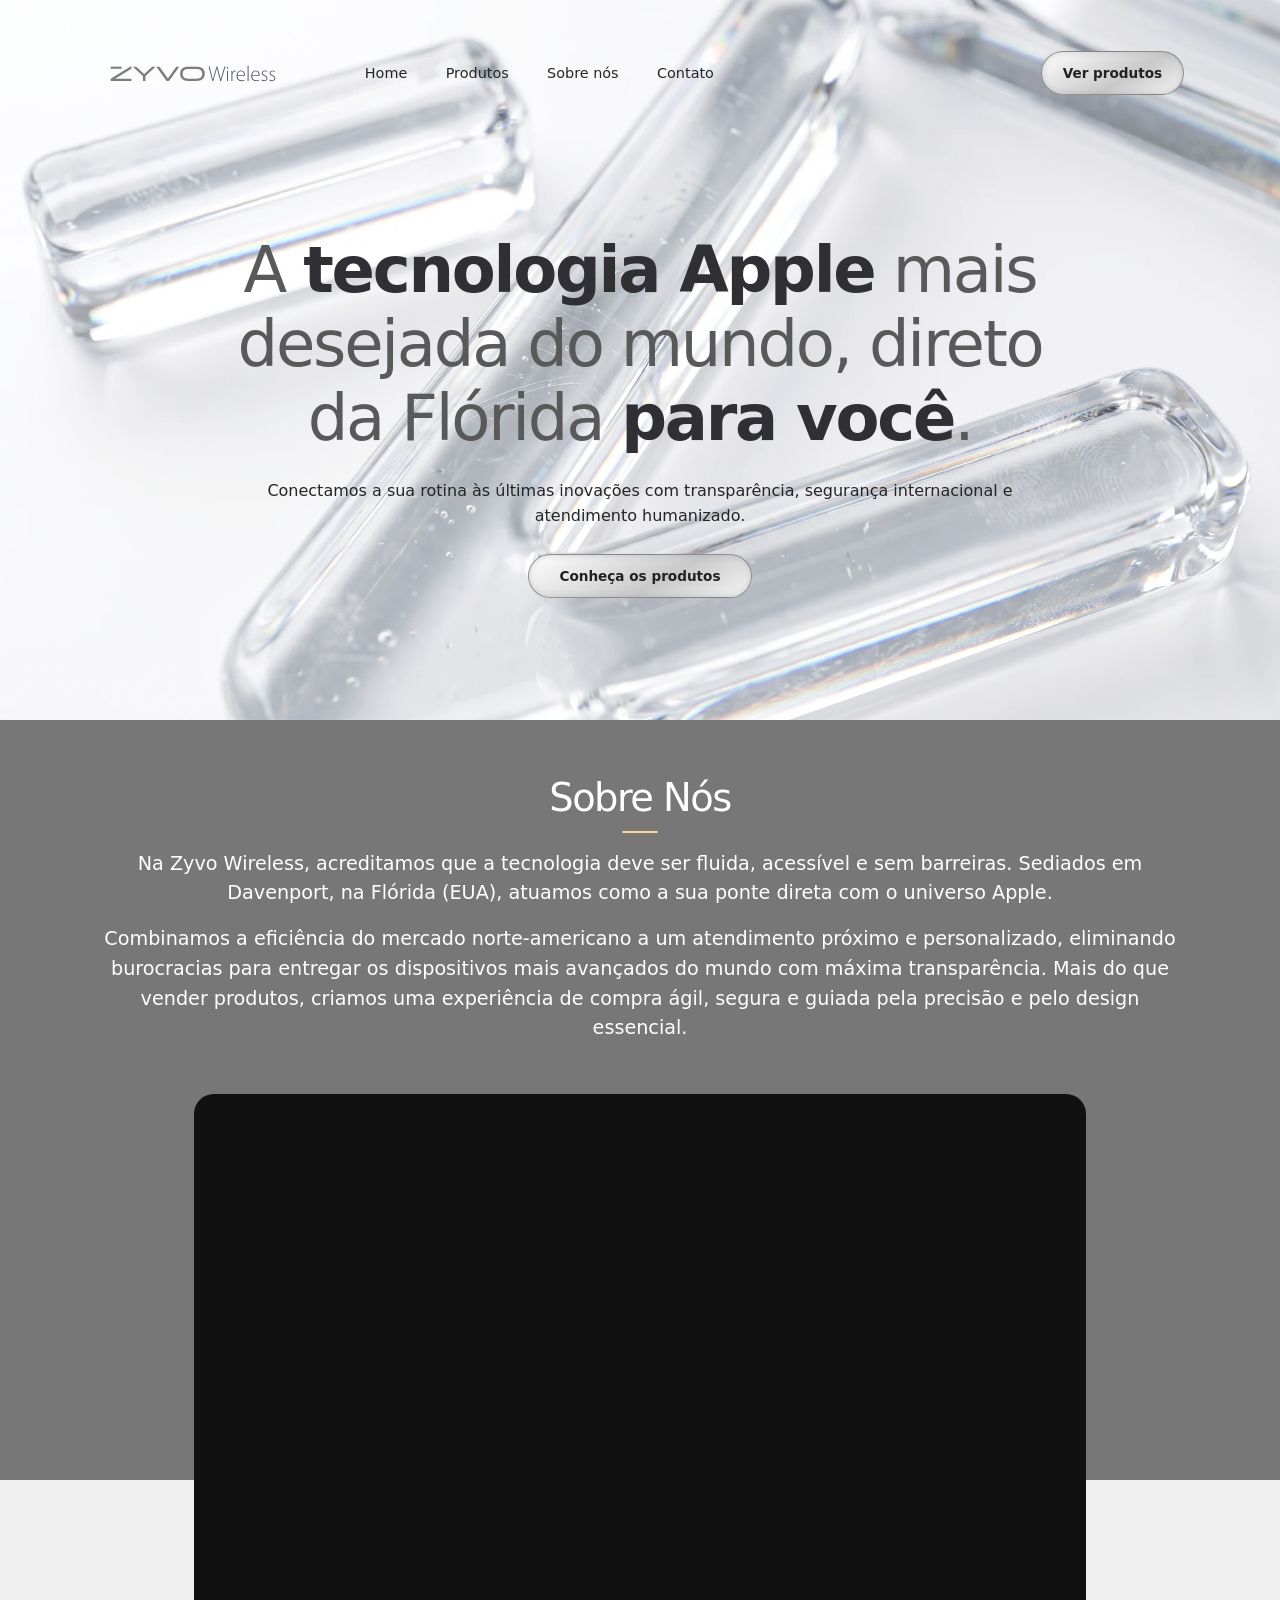
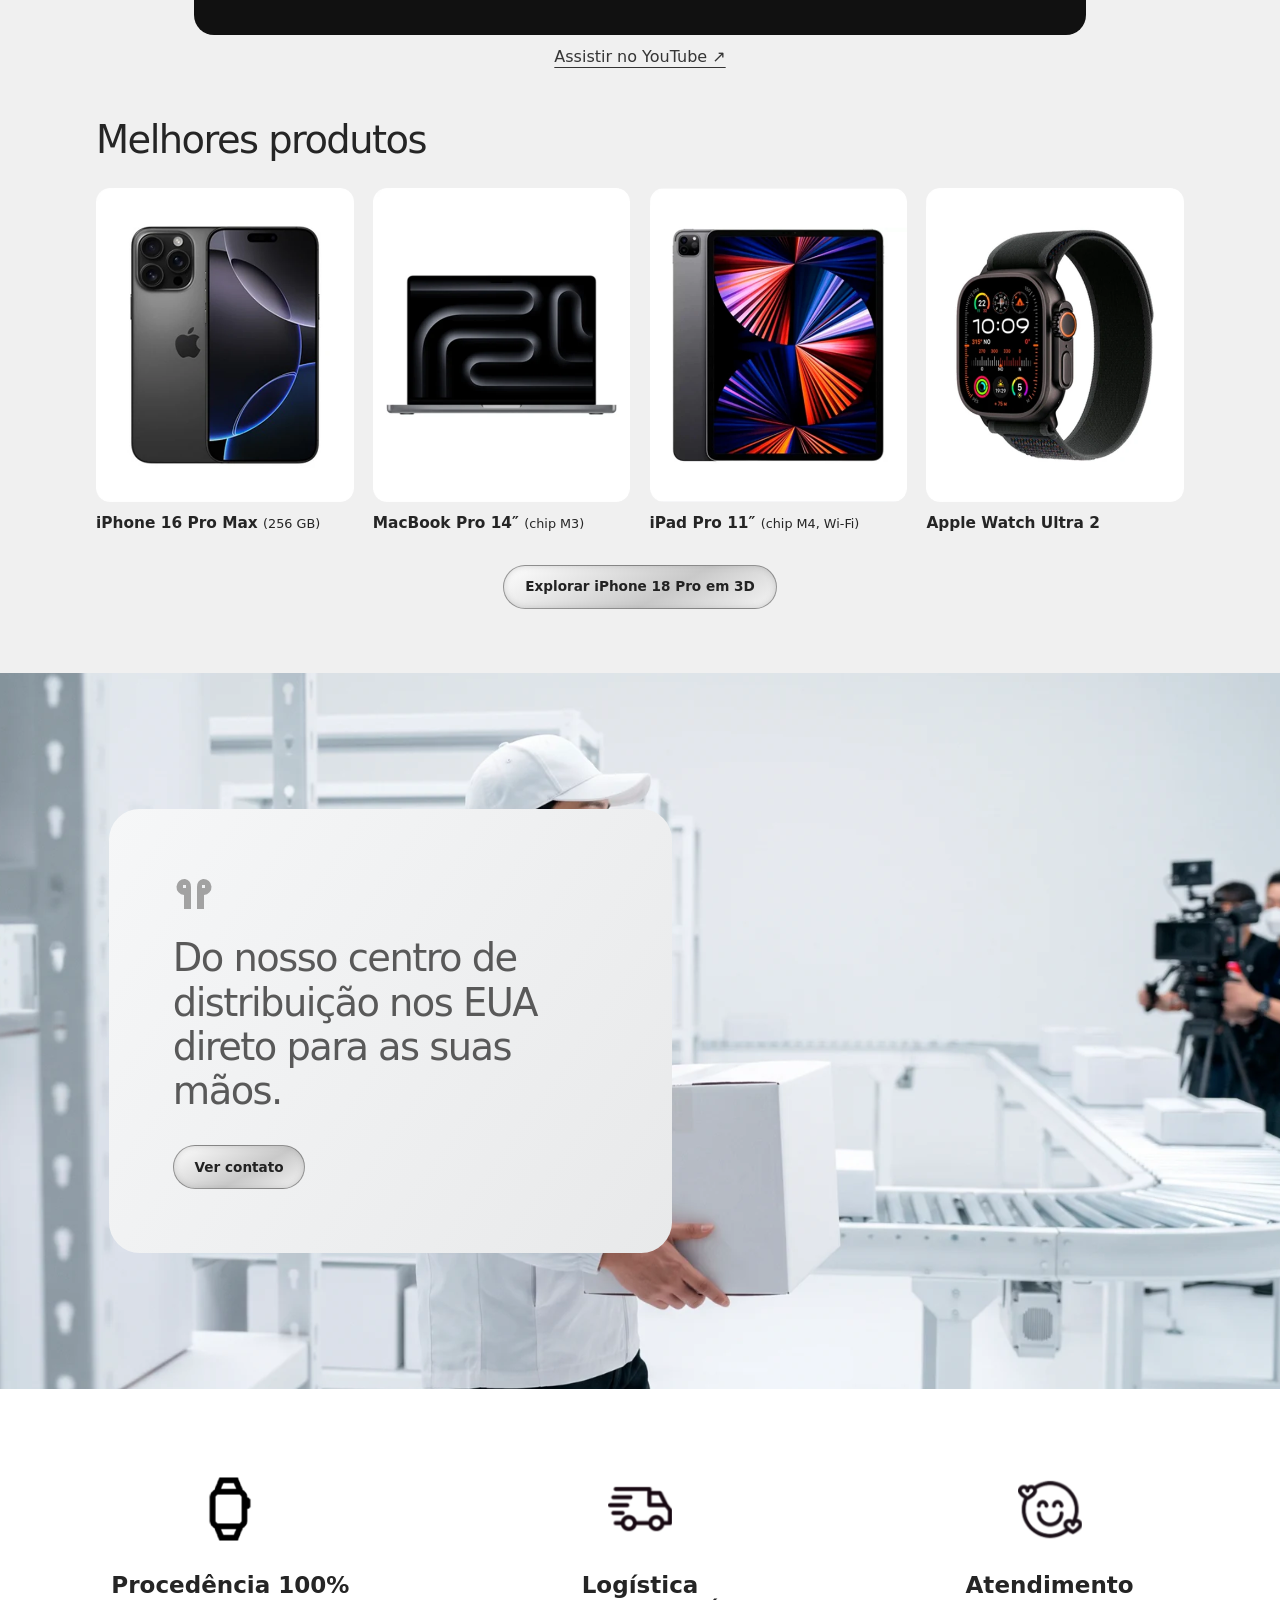
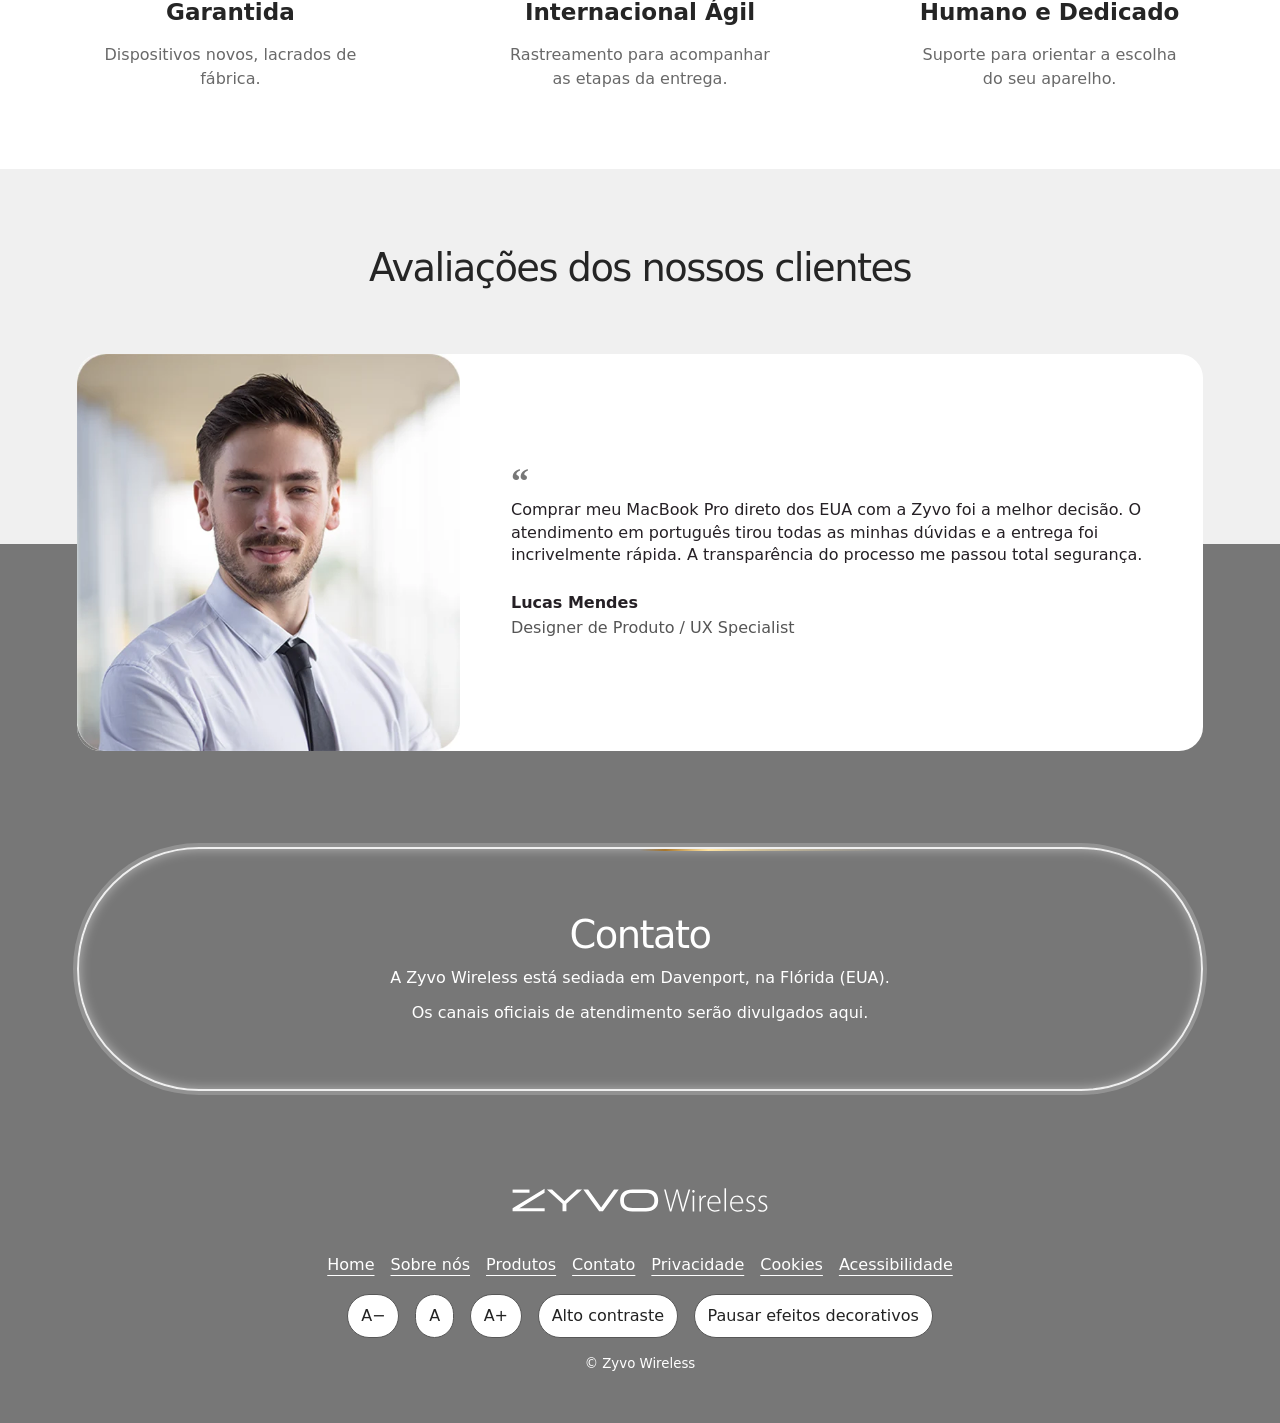
<file: index.html>
<!doctype html>
<html lang="pt-BR">
<head>
<meta charset="utf-8">
<meta name="viewport" content="width=device-width, initial-scale=1">
<meta name="description" content="Conheça a Zyvo Wireless, sua ponte para a tecnologia Apple, direto da Flórida.">
<title>Zyvo Wireless | Tecnologia direto da Flórida</title>
<meta property="og:type" content="website">
<meta property="og:title" content="Zyvo Wireless | Tecnologia direto da Flórida">
<meta property="og:description" content="Conheça a Zyvo Wireless e explore o catálogo de produtos Apple.">
<meta name="twitter:card" content="summary">
<link rel="icon" href="assets/favicon.svg" type="image/svg+xml">
<link rel="stylesheet" href="styles.css">
<script src="site.js" defer></script>
<script src="motion.js" defer></script>
<script src="context-menu.js" defer></script>
</head>
<body>
<a class="skip" href="#conteudo">Pular para o conteúdo</a>
<header class="hero" id="inicio">
<div class="hero-bubbles" aria-hidden="true">
  <span style="--x:8%;--size:32px;--start:0%;--drift:-18px;--delay:0ms"></span>
  <span style="--x:15%;--size:13px;--start:7%;--drift:14px;--delay:53ms"></span>
  <span style="--x:24%;--size:24px;--start:29%;--drift:-18px;--delay:106ms"></span>
  <span style="--x:34%;--size:11px;--start:13%;--drift:14px;--delay:159ms"></span>
  <span style="--x:47%;--size:18px;--start:5%;--drift:-18px;--delay:212ms"></span>
  <span style="--x:59%;--size:14px;--start:32%;--drift:14px;--delay:265ms"></span>
  <span style="--x:69%;--size:22px;--start:15%;--drift:-18px;--delay:318ms"></span>
  <span style="--x:78%;--size:15px;--start:33%;--drift:14px;--delay:371ms"></span>
  <span style="--x:87%;--size:36px;--start:11%;--drift:-18px;--delay:424ms"></span>
  <span style="--x:94%;--size:19px;--start:25%;--drift:14px;--delay:477ms"></span>
</div>
<nav class="wrap" aria-label="Navegação principal">
<a class="brand-glint" href="#inicio"><img src="assets/logo.svg" alt="Zyvo Wireless" width="168"></a>
<button class="menu-toggle" type="button" aria-expanded="false" aria-controls="menu" aria-label="Menu de navegação" hidden><svg width="24" height="24" viewBox="0 0 24 24" fill="none" stroke="currentColor" stroke-width="2" stroke-linecap="round" aria-hidden="true"><path d="M4 6h16M4 12h16M4 18h16"/></svg></button>
<div class="links" id="menu"><a href="#inicio">Home</a><a href="#produtos">Produtos</a><a href="#sobre">Sobre nós</a><a href="#contato">Contato</a></div>
<a class="pill primary" href="#produtos">Ver produtos</a>
</nav>
<div class="hero-copy" id="conteudo">
<h1><span class="title-line"><span>A <strong class="hero-emphasis">tecnologia Apple</strong> mais</span></span> <span class="title-line"><span>desejada do mundo, direto</span></span> <span class="title-line"><span>da Flórida <strong class="hero-emphasis">para você</strong>.</span></span></h1>
<p>Conectamos a sua rotina às últimas inovações com transparência, segurança internacional e atendimento humanizado.</p>
<a class="pill" href="#produtos">Conheça os produtos</a>
</div>
</header>
<main>
<section class="about" id="sobre">
<div class="wrap" data-reveal>
<h2>Sobre Nós</h2>
<p>Na Zyvo Wireless, acreditamos que a tecnologia deve ser fluida, acessível e sem barreiras. Sediados em Davenport, na Flórida (EUA), atuamos como a sua ponte direta com o universo Apple.</p>
<p>Combinamos a eficiência do mercado norte-americano a um atendimento próximo e personalizado, eliminando burocracias para entregar os dispositivos mais avançados do mundo com máxima transparência. Mais do que vender produtos, criamos uma experiência de compra ágil, segura e guiada pela precisão e pelo design essencial.</p>
<div class="about-photo about-reference about-video">
  <div class="video-screen">
    <img src="assets/sobre.webp" alt="" loading="lazy">
    <a class="video-play" href="https://www.youtube.com/watch?v=5yD7pcI6HmI" aria-label="Reproduzir apresentação do iPhone 18 Pro" target="_blank" rel="noopener">▶</a>
  </div>
  <a href="https://www.youtube.com/watch?v=5yD7pcI6HmI" target="_blank" rel="noopener">Assistir no YouTube ↗</a>
</div>
</div>
</section>
<section class="products wrap" id="produtos">
<h2 data-reveal>Melhores produtos</h2><div class="product-grid">
<article data-reveal><div class="product-image"><img src="assets/produto-1.webp" alt="" loading="lazy"></div><h3>iPhone 16 Pro Max <small>(256 GB)</small></h3></article>
<article data-reveal><div class="product-image"><img src="assets/produto-2.webp" alt="" loading="lazy"></div><h3>MacBook Pro 14″ <small>(chip M3)</small></h3></article>
<article data-reveal><div class="product-image"><img src="assets/produto-3.webp" alt="" loading="lazy"></div><h3>iPad Pro 11″ <small>(chip M4, Wi-Fi)</small></h3></article>
<article data-reveal><div class="product-image"><img src="assets/produto-4.webp" alt="" loading="lazy"></div><h3>Apple Watch Ultra 2</h3></article>
</div>

<details class="phone-detail">
<summary class="pill">Explorar iPhone 18 Pro em 3D</summary>
<div class="about-photo product-feature">
  <div>
    <h3>iPhone 18 Pro e Pro Max</h3>
    <a class="pill" href="#produtos">Ver catálogo</a>
  </div>
  <div class="phone-viewer">
    <div class="phone-stage" id="phone-stage">
      <div class="phone-turn">
        <img class="phone-face" src="assets/iphone-18-pro-lineup.jpg" alt="Frente do iPhone 18 Pro ao lado do iPhone 18 Pro Max" width="653" height="915" loading="lazy">
        <img class="phone-face phone-back" src="assets/iphone-18-pro-burgundy.jpg" alt="Traseira do iPhone 18 Pro bordô" width="2138" height="1440" loading="lazy" aria-hidden="true">
      </div>
    </div>
    <button class="pill phone-toggle" type="button" aria-controls="phone-stage" aria-pressed="false" hidden>Ver traseira</button>
  </div>
</div>
</details>
</section>
<section class="shipping" aria-labelledby="entrega">
<div class="wrap"><div class="glass" data-reveal><svg class="delivery-icon" aria-hidden="true" width="42" height="42" viewBox="0 0 42 42" fill="currentColor"><path d="M12 6a8 8 0 0 0-1 16v14h7V14a8 8 0 0 0-6-8Zm18 0a8 8 0 0 1 1 16v14h-7V14a8 8 0 0 1 6-8Z"/><path d="M10 12h3v3h-3zm19 0h3v3h-3z" fill="#f0f1f3"/></svg><h2 id="entrega">Do nosso centro de distribuição nos EUA direto para as suas mãos.</h2><a class="pill" href="#contato">Ver contato</a></div></div>
</section>
<section class="benefits wrap" aria-label="Diferenciais">
<article data-reveal><span class="benefit-glint"><img class="benefit-icon" src="assets/diferencial-1.webp" alt="" width="64" height="64" loading="lazy"></span><h3>Procedência 100%<br>Garantida</h3><p>Dispositivos novos, lacrados de fábrica.</p></article>
<article data-reveal><span class="benefit-glint"><img class="benefit-icon" src="assets/diferencial-2.webp" alt="" width="64" height="64" loading="lazy"></span><h3>Logística<br>Internacional Ágil</h3><p>Rastreamento para acompanhar as etapas da entrega.</p></article>
<article data-reveal><span class="benefit-glint"><img class="benefit-icon" src="assets/diferencial-3.webp" alt="" width="64" height="64" loading="lazy"></span><h3>Atendimento<br>Humano e Dedicado</h3><p>Suporte para orientar a escolha do seu aparelho.</p></article>
</section>
<section class="reviews" aria-labelledby="avaliacoes">
  <h2 id="avaliacoes" data-reveal>Avaliações dos nossos clientes</h2>
  <figure class="review-card" data-reveal>
    <img src="assets/avaliacao-lucas.webp" alt="" width="560" height="580" loading="lazy">
    <div class="review-copy">
      <blockquote>Comprar meu MacBook Pro direto dos EUA com a Zyvo foi a melhor decisão. O atendimento em português tirou todas as minhas dúvidas e a entrega foi incrivelmente rápida. A transparência do processo me passou total segurança.</blockquote>
      <figcaption><strong>Lucas Mendes</strong><span>Designer de Produto / UX Specialist</span></figcaption>
    </div>
  </figure>
</section>
<section class="contact" id="contato"><div class="capsule" data-reveal><h2>Contato</h2><p>A Zyvo Wireless está sediada em Davenport, na Flórida (EUA).</p><p>Os canais oficiais de atendimento serão divulgados aqui.</p></div></section>
</main>
<footer class="site-footer">
  <a class="footer-brand" href="#inicio"><img src="assets/logo.svg" alt="Zyvo Wireless" width="260"></a>
  <div class="footer-links">
    <a href="#inicio">Home</a>
    <a href="#sobre">Sobre nós</a>
    <a href="#produtos">Produtos</a>
    <a href="#contato">Contato</a>
    <a href="privacidade.html">Privacidade</a>
    <a href="cookies.html">Cookies</a>
    <a href="acessibilidade.html">Acessibilidade</a>
  </div>
  <div class="access-tools" role="group" aria-label="Preferências de acessibilidade" hidden>
    <button type="button" data-size="-1" aria-label="Diminuir texto">A−</button>
    <button type="button" data-size="0" aria-label="Restaurar tamanho do texto">A</button>
    <button type="button" data-size="1" aria-label="Aumentar texto">A+</button>
    <button type="button" id="contrast" aria-pressed="false">Alto contraste</button>
    <button type="button" id="pause-bubbles" aria-pressed="false">Pausar efeitos decorativos</button>
  </div>
  <small>© Zyvo Wireless</small>
</footer>
<a class="top-link pill" href="#inicio" aria-label="Voltar ao início" hidden>↑</a>
</body>
</html>
</file>
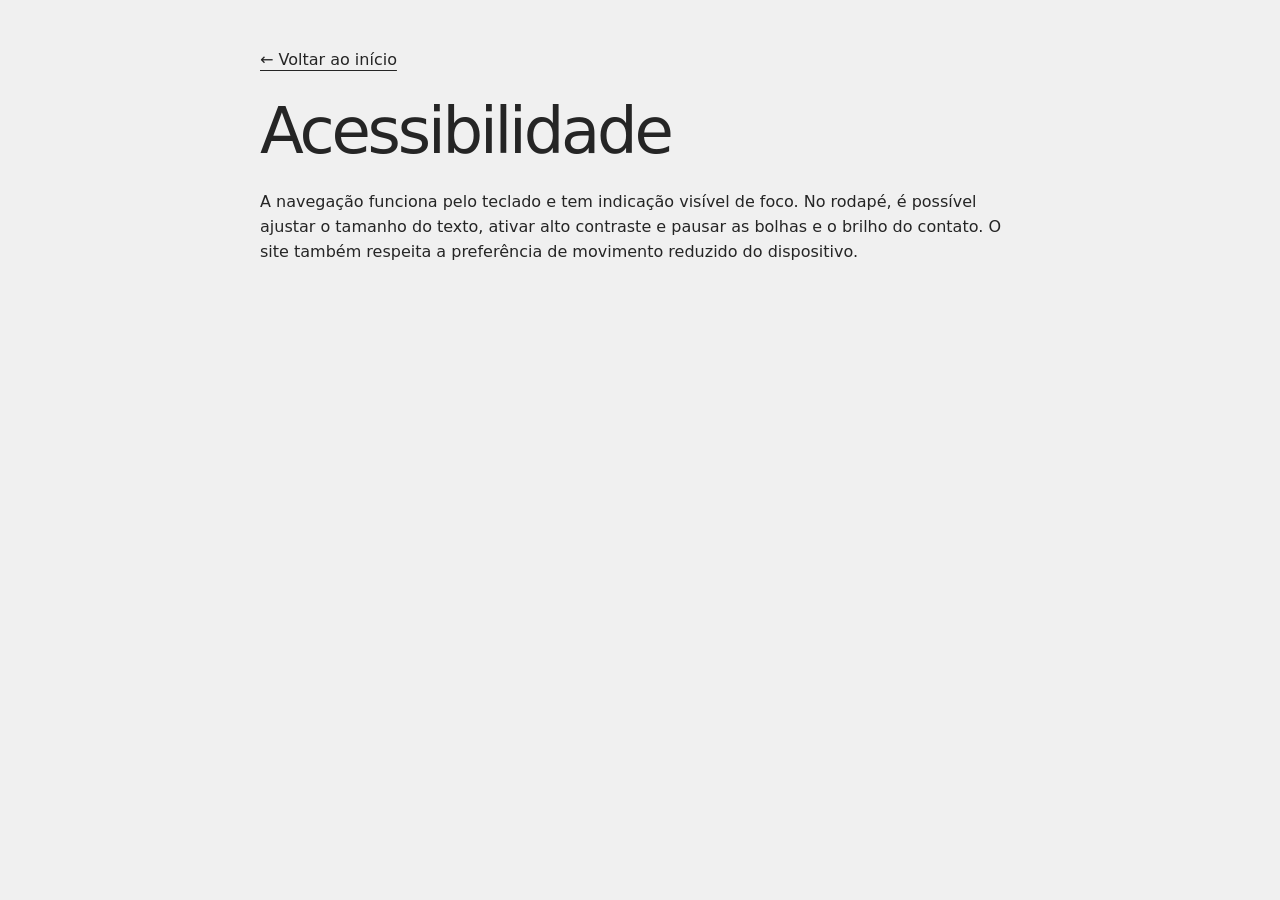
<file: acessibilidade.html>
<!doctype html>
<html lang="pt-BR">
<head>
<meta charset="utf-8">
<meta name="viewport" content="width=device-width, initial-scale=1">
<meta name="description" content="Acessibilidade no site Zyvo Wireless.">
<title>Acessibilidade | Zyvo Wireless</title>
<link rel="icon" href="assets/favicon.svg" type="image/svg+xml">
<link rel="stylesheet" href="styles.css">
<script src="context-menu.js" defer></script>
</head>
<body><main class="wrap info-page"><a href="index.html">← Voltar ao início</a><h1>Acessibilidade</h1><p>A navegação funciona pelo teclado e tem indicação visível de foco. No rodapé, é possível ajustar o tamanho do texto, ativar alto contraste e pausar as bolhas e o brilho do contato. O site também respeita a preferência de movimento reduzido do dispositivo.</p></main></body>
</html>
</file>
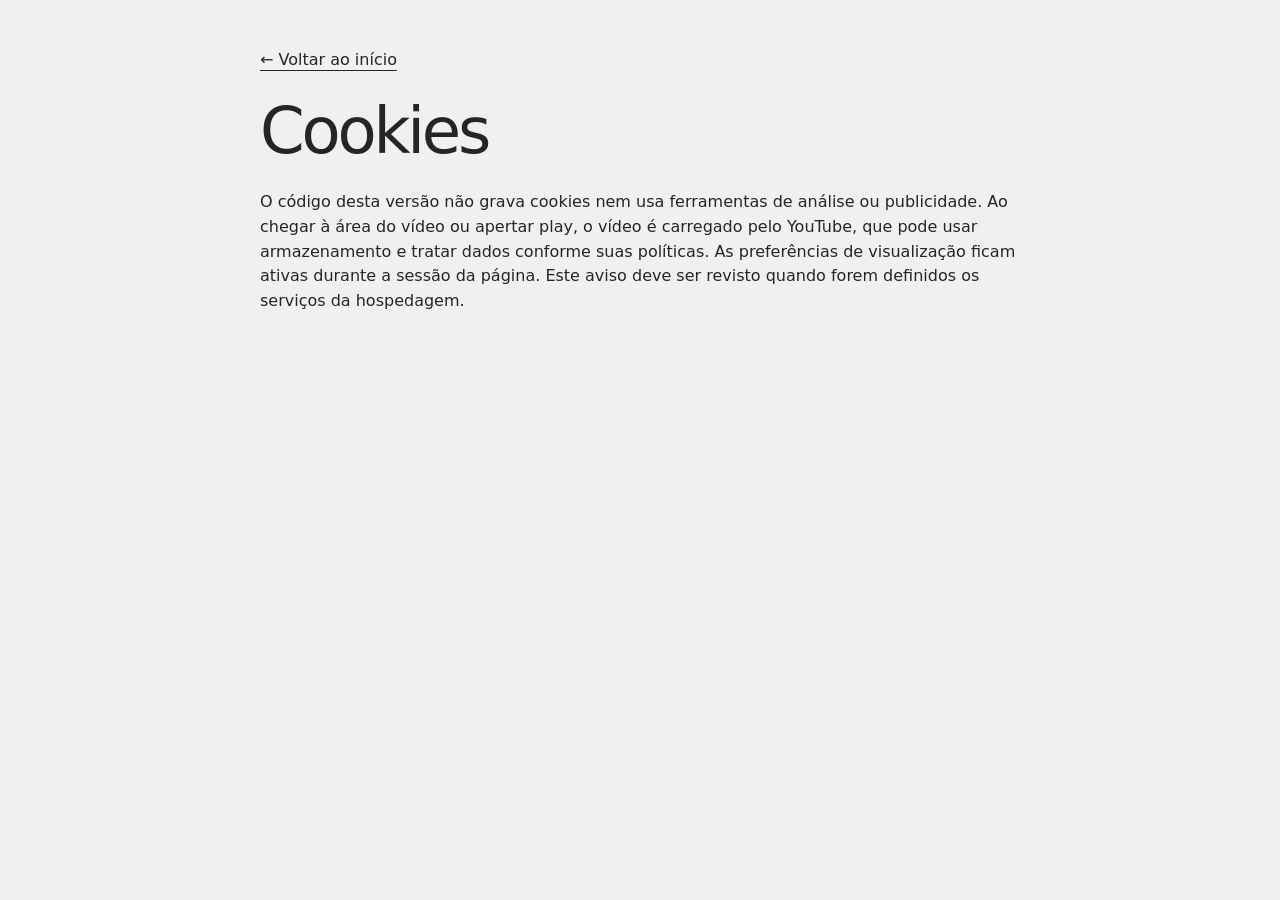
<file: cookies.html>
<!doctype html>
<html lang="pt-BR">
<head>
<meta charset="utf-8">
<meta name="viewport" content="width=device-width, initial-scale=1">
<meta name="description" content="Cookies no site Zyvo Wireless.">
<title>Cookies | Zyvo Wireless</title>
<link rel="icon" href="assets/favicon.svg" type="image/svg+xml">
<link rel="stylesheet" href="styles.css">
<script src="context-menu.js" defer></script>
</head>
<body><main class="wrap info-page"><a href="index.html">← Voltar ao início</a><h1>Cookies</h1><p>O código desta versão não grava cookies nem usa ferramentas de análise ou publicidade. Ao chegar à área do vídeo ou apertar play, o vídeo é carregado pelo YouTube, que pode usar armazenamento e tratar dados conforme suas políticas. As preferências de visualização ficam ativas durante a sessão da página. Este aviso deve ser revisto quando forem definidos os serviços da hospedagem.</p></main></body>
</html>
</file>
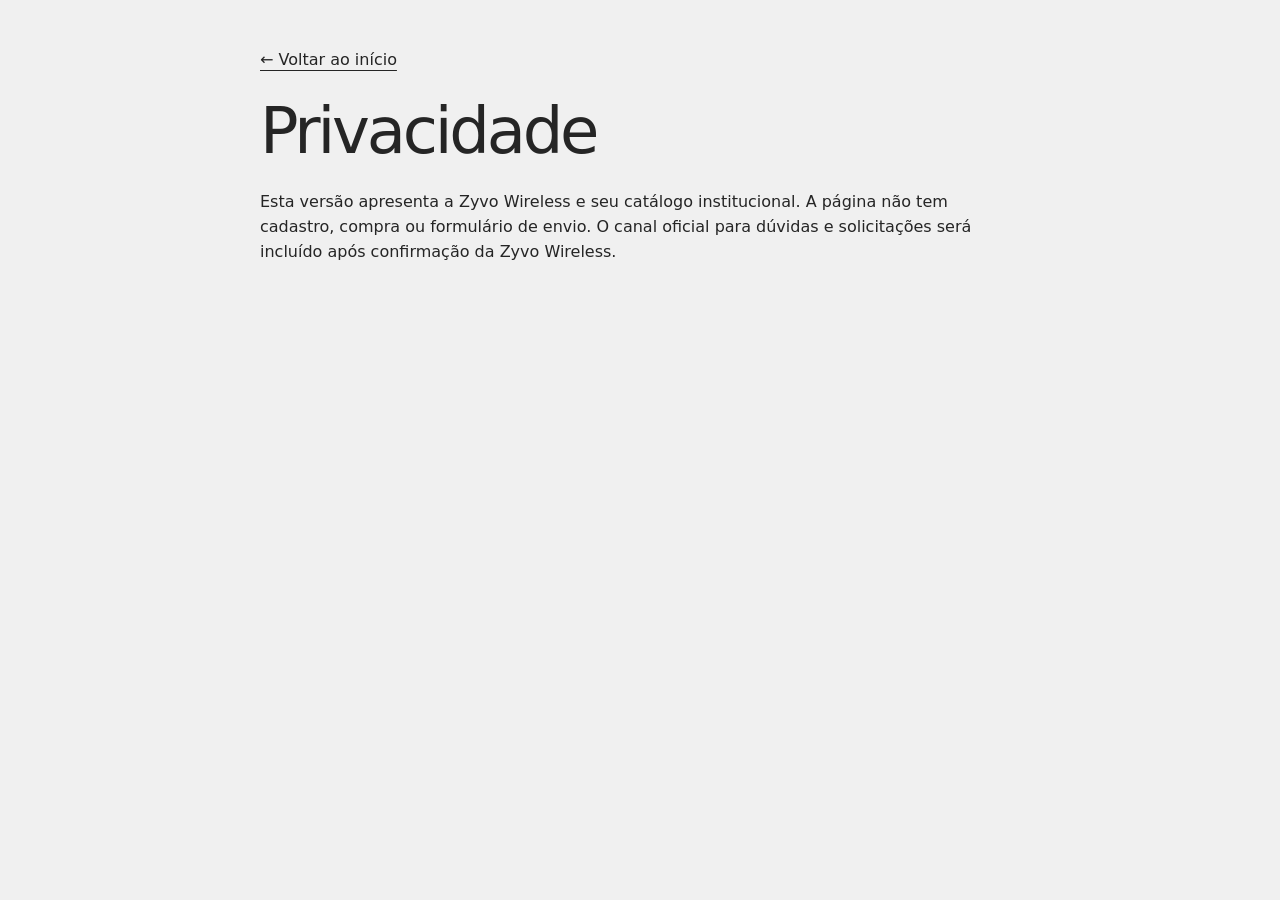
<file: privacidade.html>
<!doctype html>
<html lang="pt-BR">
<head>
<meta charset="utf-8">
<meta name="viewport" content="width=device-width, initial-scale=1">
<meta name="description" content="Privacidade no site Zyvo Wireless.">
<title>Privacidade | Zyvo Wireless</title>
<link rel="icon" href="assets/favicon.svg" type="image/svg+xml">
<link rel="stylesheet" href="styles.css">
<script src="context-menu.js" defer></script>
</head>
<body><main class="wrap info-page"><a href="index.html">← Voltar ao início</a><h1>Privacidade</h1><p>Esta versão apresenta a Zyvo Wireless e seu catálogo institucional. A página não tem cadastro, compra ou formulário de envio. O canal oficial para dúvidas e solicitações será incluído após confirmação da Zyvo Wireless.</p></main></body>
</html>
</file>
<file: styles.css>
:root{color-scheme:light;--background:#f0f0f0;--ink:#252525;--gray:#777;--radius:20px}
*{box-sizing:border-box}
html{scroll-behavior:smooth}
body{margin:0;background:var(--background);color:var(--ink);font:1rem/1.55 system-ui,sans-serif}
img{display:block;max-width:100%;height:auto}
a{color:inherit;text-underline-offset:.3em}
a:focus-visible{outline:3px solid #365d99;outline-offset:5px}
.skip{position:absolute;left:1rem;top:1rem;z-index:2;background:white;padding:.5rem;transform:translateY(-200%)}
.skip:focus{transform:none}
.wrap{width:min(85%,1180px);margin-inline:auto}
.hero{min-height:min(760px,90svh);background:linear-gradient(#fff2,#fff4),url("assets/hero.webp") center/cover;display:flex;flex-direction:column}
nav{display:flex;align-items:center;justify-content:space-between;gap:1.5rem;padding-block:1.8rem}
.links{display:flex;gap:clamp(.8rem,3vw,3rem);font-size:.9rem}
.links a{text-decoration:none}
.links a:hover{text-decoration:underline}
.hero-copy{text-align:center;width:min(88%,950px);margin:auto;padding-block:3rem 5rem}
h1,h2,h3,p{margin:0}
h1{font-weight:350;font-size:clamp(2.25rem,5vw,5rem);line-height:1.08;letter-spacing:-.05em}
h2{font-size:clamp(1.7rem,3vw,2.7rem);font-weight:450;line-height:1.15;letter-spacing:-.04em}
.hero-copy p{max-width:35rem;margin:1.6rem auto}
.pill{display:inline-flex;align-items:center;justify-content:center;min-height:44px;padding:.48rem 1.3rem;border:1px solid #5559;border-radius:99px;background:linear-gradient(150deg,#fff,#c9c9c9 60%,#f5f5f5);box-shadow:inset 0 0 6px #8885;color:#222;text-decoration:none;font-size:.85rem;font-weight:600}
.about{text-align:center;background:linear-gradient(var(--gray) 80%,var(--background) 80%);color:white;padding-top:3.5rem}
.about p{max-width:58rem;margin:1rem auto}
.about-photo{width:min(100%,850px);aspect-ratio:1.65;object-fit:cover;object-position:center 54%;margin:3.2rem auto 0;border-radius:var(--radius)}
.products{padding-block:3rem 4rem}
.product-grid{display:grid;grid-template-columns:repeat(4,1fr);gap:1.2rem;margin-top:1.6rem}
.product-grid img{width:100%;border-radius:14px;transition:transform .35s}
.product-grid h3{margin-top:.65rem;font-size:.96rem}
small{font-weight:400}
.shipping{padding-block:clamp(4rem,10vw,10rem);background:url("assets/entrega.webp") center 43%/cover}
.glass{max-width:520px;padding:clamp(1.5rem,5vw,4rem);border-radius:var(--radius);background:#f5f5f5ed}
.glass a{margin-top:1.5rem}
.benefits{display:grid;grid-template-columns:repeat(3,1fr);gap:1.6rem;padding-block:4.5rem;text-align:center}
.benefits p,.capsule p{margin-top:.6rem}
.contact{background:var(--gray);color:white;text-align:center;padding:4rem 6%}
.capsule{max-width:880px;margin:auto;border:2px solid #efefef;border-radius:110px;padding:clamp(2rem,6vw,4rem);box-shadow:inset 0 0 12px #fff7}
footer{display:flex;justify-content:space-between;gap:1rem;padding-block:1.7rem}
@media(hover:hover){.product-grid article:hover img{transform:translateY(-5px)}}
@media(max-width:700px){nav{flex-wrap:wrap;justify-content:center;gap:.8rem 1.5rem}.primary{display:none}.hero{min-height:560px}.hero-copy{padding-block:2rem 4rem}.product-grid{grid-template-columns:repeat(2,1fr)}.benefits{grid-template-columns:1fr}.shipping{background-position:62% center}.glass{max-width:19rem}}
@media(prefers-reduced-motion:reduce){html{scroll-behavior:auto}.product-grid img{transition:none}}

@keyframes zyvo-enter {
  from { opacity: 0; transform: translateY(var(--entry-offset, 24px)); }
  to { opacity: 1; transform: translateY(0); }
}
@media (prefers-reduced-motion: no-preference) {
  .hero-copy > * {
    animation: zyvo-enter .95s cubic-bezier(.2,.7,.2,1) both;
  }
  .hero-copy > p { animation-delay: .18s; }
  .hero-copy > .pill { animation-delay: .34s; }
  .enter-section {
    animation: zyvo-enter .8s cubic-bezier(.2,.7,.2,1) both;
  }
  .enter-section:focus-within, .hero-copy > :focus-visible { animation: none; }
}
@media (max-width: 700px) {
  .hero-copy, .enter-section { --entry-offset: 16px; }
}

.title-line { display: block; }
.title-line > span { display: block; }
@keyframes zyvo-title {
  from { opacity: 0; transform: translateY(80%); }
  to { opacity: 1; transform: translateY(0); }
}
@media (prefers-reduced-motion: no-preference) {
  .hero-copy > h1 { animation: none; }
  .title-line { overflow: clip; padding-block: .08em .14em; margin-block: -.08em -.14em; }
  .title-line > span { animation: zyvo-title .95s cubic-bezier(.2,.7,.2,1) both; }
  .title-line:nth-child(2) > span { animation-delay: .12s; }
  .title-line:nth-child(3) > span { animation-delay: .24s; }
  .hero-copy > p { animation-delay: .38s; }
  .hero-copy > .pill { animation-delay: .52s; }
  .product-grid > :nth-child(even).enter-section { animation-delay: .1s; }
}
@media (max-width: 700px) {
  .title-line { display: inline; overflow: visible; padding: 0; margin: 0; }
  .title-line > span { display: inline; animation: none; }
}
@media (max-width: 700px) and (prefers-reduced-motion: no-preference) {
  .hero-copy > h1 { animation: zyvo-enter .8s cubic-bezier(.2,.7,.2,1) both; }
}

/* Move a fotografia sob o cartÃ£o da entrega. */
.shipping {
  position: relative;
  isolation: isolate;
  overflow: hidden;
}
.shipping::before {
  content: "";
  position: absolute;
  inset: -4%;
  z-index: -1;
  background: inherit;
  pointer-events: none;
}
.shipping > .wrap { position: relative; }
@media (prefers-reduced-motion: no-preference) {
  .shipping::before {
    transform: translate(var(--delivery-x, 0%), var(--delivery-y, 0%)) scale(1.06);
  }
}

.hero { position: relative; isolation: isolate; }
.hero-bubbles {
  position: absolute;
  inset: 0;
  z-index: -1;
  overflow: hidden;
  pointer-events: none;
}
.hero-bubbles span {
  position: absolute;
  left: var(--x);
  bottom: var(--start);
  width: var(--size);
  aspect-ratio: 1;
  border-radius: 50%;
  border: 1px solid #fff9;
  background: radial-gradient(circle at 32% 26%, #fffffff2 0%, #fff4 22%, #ffffff0a 53%, #9ab1c46b 100%);
  box-shadow: 0 2px 5px #52667b35, inset 0 0 4px #fff8;
  opacity: 0;
}
@keyframes hero-bubble-rise {
  from { opacity: 0; transform: translate(0, 24px); }
  20% { opacity: .76; }
  72% { opacity: .58; }
  to { opacity: 0; transform: translate(var(--drift), -260px); }
}
@media (prefers-reduced-motion: no-preference) {
  .hero-bubbles span { animation: hero-bubble-rise var(--bubble-duration, 4.35s) var(--delay) ease-out infinite both; }
}
@media (max-width: 700px) {
  .hero-bubbles span:nth-child(even) { display: none; }
}

.product-grid img {
  outline: 2px solid transparent;
  outline-offset: -2px;
  transition: transform .35s, outline-color .25s ease;
}
@media (hover: hover) and (pointer: fine) {
  .product-grid article:hover img { outline-color: #b98b38; }
}
@media (prefers-reduced-motion: reduce) {
  .product-grid img { transition: none; }
  .product-grid article:hover img { transform: none; }
}
.hero-bubbles span:nth-child(3n + 1) { --bubble-duration: 5.2s; }
.hero-bubbles span:nth-child(3n + 2) { --bubble-duration: 6.1s; }

.hero nav img, .about-photo, .pill {
  outline: 2px solid transparent;
  outline-offset: 3px;
  transition: outline-color .25s ease;
}
.hero nav a:focus-visible img, .pill:focus-visible {
  outline-color: #b98b38;
}
@media (hover: hover) and (pointer: fine) {
  .hero nav a:hover img, .about-photo:hover, .pill:hover {
    outline-color: #b98b38;
  }
}
@media (prefers-reduced-motion: reduce) {
  .hero nav img, .about-photo, .pill { transition: none; }
}

/* Diferenciais e contato */
.benefits article::before {
  content: "";
  display: block;
  width: 32px;
  height: 2px;
  margin: 0 auto .8rem;
  border-radius: 2px;
  background: #b98b38;
}
.capsule { position: relative; overflow: hidden; }
@property --contact-angle {
  syntax: "<angle>";
  inherits: false;
  initial-value: 0deg;
}
.capsule::after {
  content: "";
  position: absolute;
  inset: 0;
  padding: 2px;
  border-radius: inherit;
  background: conic-gradient(from var(--contact-angle), transparent 0deg, #a6752b 12deg, #ffe3a0 30deg, transparent 65deg);
  mask: linear-gradient(#000 0 0) content-box, linear-gradient(#000 0 0);
  mask-composite: exclude;
  opacity: 0;
  pointer-events: none;
}
@keyframes benefit-line {
  from { transform: scaleX(0); }
  to { transform: scaleX(1); }
}
@keyframes contact-glint {
  to { --contact-angle: 360deg; }
}
@media (prefers-reduced-motion: no-preference) {
  .benefits article.enter-section:nth-child(2) { --benefit-delay: .12s; }
  .benefits article.enter-section:nth-child(3) { --benefit-delay: .24s; }
  .benefits article.enter-section { animation-delay: var(--benefit-delay, 0s); }
  .benefits article.enter-section::before { animation: benefit-line .55s var(--benefit-delay, 0s) ease-out both; }
  .capsule.enter-section::after { opacity: 1; animation: contact-glint 4s linear infinite; }
}
@media (max-width: 700px) {
  .benefits article.enter-section:nth-child(n) { --benefit-delay: 0s; }
}

.about h2::after {
  content: "";
  display: block;
  width: 36px;
  height: 2px;
  margin: .65rem auto 0;
  border-radius: 2px;
  background: #f5d592;
}
@media (prefers-reduced-motion: no-preference) {
  .about .enter-section { animation: none; }
  .about .enter-section > :where(h2, p, .about-photo) {
    animation: zyvo-enter .75s cubic-bezier(.2,.7,.2,1) both;
  }
  .about .enter-section h2::after {
    animation: benefit-line .55s .15s ease-out both;
  }
  .about .enter-section > p { animation-delay: .14s; }
  .about .enter-section > p + p { animation-delay: .26s; }
  .about .enter-section > .about-photo { animation-delay: .38s; }
}

.product-feature {
  display: grid;
  grid-template-columns: 1fr minmax(0, 290px);
  align-items: center;
  gap: clamp(1rem, 4vw, 3rem);
  aspect-ratio: auto;
  padding: clamp(1.5rem, 5vw, 3.5rem);
  background: radial-gradient(ellipse at 80% 28%, #fff, transparent 66%), linear-gradient(125deg, #f8f8fa, #d4d8dd);
  color: #252525;
  border: 1px solid #fff;
  box-shadow: 0 18px 42px #1d263424;
}
.product-feature h3 {
  margin-bottom: 1.15rem;
  font-size: clamp(1.7rem, 4vw, 3rem);
  line-height: 1.08;
  letter-spacing: -.04em;
}
.product-feature img { width: 100%; mix-blend-mode: multiply; }
@media (max-width: 700px) {
  .product-feature { grid-template-columns: 1fr; justify-items: center; }
  .product-feature img { width: min(100%, 215px); }
}

[hidden] { display: none !important; }
.menu-toggle, .access-tools button {
  min-height: 44px;
  padding: .4rem .8rem;
  border: 1px solid #575757;
  border-radius: 99px;
  background: #fff;
  color: #222;
  font: inherit;
  cursor: pointer;
}
button:focus-visible { outline: 3px solid #365d99; outline-offset: 4px; }
.site-footer { display: grid; justify-content: stretch; }
.footer-links, .access-tools { display: flex; flex-wrap: wrap; gap: .75rem 1rem; align-items: center; }
.access-tools button[aria-pressed=true] { background: #222; color: #fff; }
.pause-bubbles .hero-bubbles span, .pause-bubbles .capsule::after { animation-play-state: paused; }
.high-contrast body { background: #111; color: #fff; }
.high-contrast :is(.hero,.about,.contact) { background: #111; color: #fff; }
.high-contrast .capsule { border-color: #fff; }
.reading-progress { position: fixed; inset: 0 0 auto; height: 2px; background: #b98b38; transform: scaleX(0); transform-origin: left; z-index: 5; pointer-events: none; }
.top-link { position: fixed; bottom: max(16px,env(safe-area-inset-bottom)); right: 16px; padding: 0; width: 44px; z-index: 4; }
.info-page { max-width: 760px; padding-block: 3rem; }
.info-page h1 { margin-block: 1.5rem; }
@media (max-width: 700px) { .hero nav .links { width: 100%; justify-content: center; flex-wrap: wrap; } }
@media (prefers-reduced-motion: reduce) { .reading-progress { display: none; } }

.phone-viewer { width: min(100%, 290px); }
.phone-stage { perspective: 850px; }
.phone-turn {
  display: grid;
  transform-style: preserve-3d;
  transition: transform .78s cubic-bezier(.22,.65,.24,1);
  border-radius: 16px;
}
.phone-stage.is-back .phone-turn { transform: rotateY(180deg); }
.product-feature .phone-face {
  grid-area: 1 / 1;
  width: 100%;
  height: 100%;
  aspect-ratio: 653 / 915;
  object-fit: cover;
  border-radius: 16px;
  backface-visibility: hidden;
  mix-blend-mode: normal;
}
.product-feature .phone-back {
  transform: rotateY(180deg);
  object-position: 78% center;
}
.phone-toggle { margin-top: .9rem; cursor: pointer; }
@media (max-width: 700px) { .phone-viewer { width: min(100%, 215px); } }
@media (prefers-reduced-motion: reduce) { .phone-turn { transition: none; } }

.pointer-ring {
  position: fixed;
  inset: 0 auto auto 0;
  z-index: 20;
  pointer-events: none;
  opacity: 0;
}
.pointer-ring::before {
  content: "";
  display: block;
  width: 28px;
  height: 28px;
  border: 1px solid #8e672d;
  border-radius: 50%;
  box-shadow: 0 0 0 1px #fff9;
  transform: translate(-50%, -50%);
  transition: scale .22s ease, background-color .22s ease;
}
.pointer-ring.is-active { opacity: 1; }
.pointer-ring.on-control::before { scale: 1.45; background: #b98b381f; }
@media (hover: none), (pointer: coarse), (prefers-reduced-motion: reduce) {
  .pointer-ring { display: none; }
}

:is(.pill, button, .brand-glint, .benefit-glint):not(.top-link) { position: relative; }
:is(.pill, button, .brand-glint, .benefit-glint)::after {
  content: "";
  position: absolute;
  inset: 0;
  padding: 2px;
  border-radius: inherit;
  background: conic-gradient(from var(--contact-angle), transparent 0deg, #a6752b 12deg, #ffe3a0 30deg, transparent 65deg);
  mask: linear-gradient(#000 0 0) content-box, linear-gradient(#000 0 0);
  mask-composite: exclude;
  pointer-events: none;
  opacity: 0;
}
:is(.pill, button, .brand-glint):focus-visible::after { opacity: 1; }
@media (hover: hover) and (pointer: fine) {
  :is(.pill, button, .brand-glint, .benefit-glint):hover::after { opacity: 1; }
}
@media (prefers-reduced-motion: no-preference) {
  :is(.pill, button, .brand-glint, .benefit-glint)::after { transition: opacity .2s ease; }
}

.brand-glint { padding: .55rem .8rem; border-radius: 99px; }

.hero { min-height: clamp(640px, 56.25vw, 950px); }
.hero nav { padding-block: clamp(1.5rem, 4vw, 4rem); }
.hero nav .links { margin-right: auto; margin-left: clamp(.5rem, 4vw, 4rem); }
.hero-copy { width: min(90%, 1220px); }
.hero-copy h1 { color: #595959; font-weight: 350; letter-spacing: -.035em; }
.hero-copy p { max-width: 48rem; }
.hero-copy > .pill { min-width: min(14rem, 100%); }
.high-contrast .hero-copy h1 { color: #fff; }
.about { background: linear-gradient(var(--gray) 80%, var(--background) 80%); }
.about p { max-width: 1180px; font-size: clamp(1rem, 1.5vw, 1.4rem); }
.about-reference { width: min(82%, 1158px); }
.phone-detail { margin-top: 1.8rem; text-align: center; }
.phone-detail summary { cursor: pointer; }
.phone-detail .product-feature { margin-top: 1.25rem; }
.shipping { min-height: 56vw; display: grid; align-items: center; background-position: 15% 43%; }
.shipping .wrap { width: min(83%, 1410px); }
.shipping .glass { max-width: min(44vw, 660px); }
.benefits { max-width: none; width: 100%; padding-inline: 8%; background: #fff; }
.high-contrast .benefits { background: #111; }
.capsule { width: min(100%, 1280px); max-width: none; border-radius: clamp(48px, 15vw, 300px); box-shadow: inset 0 0 12px #fff7, 0 0 0 4px #fff3; }
.site-footer { background: var(--gray); color: #fff; padding: 2rem 7% 3rem; justify-items: center; }
.footer-brand img { filter: brightness(0) invert(1); }
.footer-brand { margin-bottom: 1.5rem; }
.footer-links, .access-tools { justify-content: center; }
@media (max-width: 700px) {
  .hero { min-height: 560px; }
  .hero nav .links { margin-inline: 0; }
  .about-reference { width: 100%; }
  .shipping { min-height: 470px; background-position: 55% center; }
  .shipping .glass { max-width: min(75%, 19rem); }
}

.reviews {
  padding: clamp(3rem, 6vw, 6rem) 6% 2rem;
  background: linear-gradient(var(--background) 61%, var(--gray) 61%);
}
.reviews h2 { margin: 0 auto clamp(2rem, 5vw, 4rem); text-align: center; }
.review-card {
  display: grid;
  grid-template-columns: 34% minmax(0, 1fr);
  max-width: 1160px;
  margin: 0 auto;
  overflow: hidden;
  border-radius: 24px;
  background: #fff;
  color: #252025;
}
.review-card img { width: 100%; height: 100%; object-fit: cover; }
.review-copy { align-self: center; padding: clamp(1.4rem, 4vw, 4rem); }
.review-copy blockquote { margin: 0 0 1.55rem; line-height: 1.4; }
.review-copy blockquote::before { content: "“"; display: block; font: bold 2.25rem/1 Georgia, serif; color: #777; }
.review-copy figcaption span { display: block; color: #555; }
.high-contrast .reviews { background: #111; }
@media (max-width: 600px) {
  .review-card { grid-template-columns: 1fr; }
  .review-card img { aspect-ratio: 4 / 3; height: auto; object-position: center 28%; }
}

.benefits {
  padding: clamp(3rem, 6vw, 6rem) 5%;
  column-gap: clamp(1rem, 6vw, 6rem);
}
.benefits article::before { display: none; }
.benefit-icon {
  width: 64px;
  height: 64px;
  object-fit: contain;
  margin: 0 auto 1.25rem;
}
.benefits h3 {
  font-size: clamp(1.1rem, 1.8vw, 1.45rem);
  line-height: 1.18;
}
.benefits p {
  max-width: 26ch;
  margin: 1rem auto 0;
  color: #696969;
  line-height: 1.55;
}
.high-contrast .benefits p { color: #fff; }
@media (prefers-reduced-motion: no-preference) {
  .benefits .enter-section .benefit-icon {
    animation: zyvo-enter .65s var(--benefit-delay, 0s) ease-out both;
  }
}

.shipping .glass {
  background: linear-gradient(125deg, #f6f7f8, #e8e9ea);
  color: #595959;
  border-radius: clamp(20px, 2.4vw, 36px);
}
.delivery-icon { display: block; margin-bottom: 1.35rem; color: #a2a2a2; }
.shipping .glass .pill { margin-top: 2rem; }
@media (prefers-reduced-motion: no-preference) {
  .shipping .glass.enter-section > * {
    animation: zyvo-enter .65s cubic-bezier(.2,.7,.2,1) both;
  }
  .shipping .glass.enter-section > h2 { animation-delay: .12s; }
  .shipping .glass.enter-section > .pill { animation-delay: .24s; }
  .shipping .glass.enter-section > .pill:focus-visible { animation: none; }
}

.about-video { aspect-ratio: auto; }
.video-screen { position: relative; aspect-ratio: 1.65; overflow: hidden; border-radius: inherit; border-radius: var(--radius); background: #111; }
.video-screen > :is(img, iframe) { width: 100%; height: 100%; object-fit: cover; object-position: center 54%; border: 0; display: block; }
.video-play { display: grid; place-items: center; text-decoration: none; position: absolute; inset: 50% auto auto 50%; translate: -50% -50%; width: 64px; height: 64px; border-radius: 50%; border: 0; background: white; color: #272727; cursor: pointer; font-size: 1.5rem; }
.about-video > a { display: inline-block; margin-top: .65rem; color: #353535; }
.high-contrast .about-video > a { color: white; }

.benefit-glint {
  display: grid;
  place-items: center;
  width: 86px;
  height: 86px;
  margin: 0 auto 1.25rem;
  border-radius: 50%;
}
.benefit-glint .benefit-icon { margin: 0; }

@media (prefers-reduced-motion: no-preference) {
  :is(.pill, button, .brand-glint):focus-visible::after {
    animation: contact-glint 4s linear infinite;
  }
  @media (hover: hover) and (pointer: fine) {
    :is(.pill, button, .brand-glint, .benefit-glint):hover::after {
      animation: contact-glint 4s linear infinite;
    }
  }
}
.pause-bubbles :is(.pill, button, .brand-glint, .benefit-glint)::after {
  animation-play-state: paused;
}

@media (max-width: 700px) {
  .shipping {
    display: block;
    min-height: 0;
    padding: 0 0 2rem;
    background: #e8e9ea;
  }
  .shipping::before {
    position: relative;
    display: block;
    inset: auto;
    width: 100%;
    aspect-ratio: 4 / 3;
    background: url("assets/entrega.webp") 52% center / cover;
    clip-path: inset(0);
    z-index: 0;
  }
  .shipping .wrap { width: 88%; margin-top: 1rem; }
  .shipping .glass { max-width: none; }
}

.menu-toggle { display: grid; place-items: center; min-width: 44px; }
@media (hover: none), (pointer: coarse) {
  .benefit-glint::after { opacity: 1; }
}
@media (prefers-reduced-motion: no-preference) and (hover: none),
       (prefers-reduced-motion: no-preference) and (pointer: coarse) {
  .benefits .enter-section .benefit-glint::after { animation: contact-glint 4s linear infinite; }
  .pause-bubbles .benefits .enter-section .benefit-glint::after { animation-play-state: paused; }
}

.product-image { position: relative; border-radius: 14px; }
@media (prefers-reduced-motion: no-preference) and (hover: none),
       (prefers-reduced-motion: no-preference) and (pointer: coarse) {
  .product-grid .enter-section .product-image::after {
    content: "";
    position: absolute;
    inset: 0;
    padding: 2px;
    border-radius: inherit;
    background: conic-gradient(from var(--contact-angle), transparent, #a6752b 12deg, #ffe3a0 30deg, transparent 65deg);
    mask: linear-gradient(#000 0 0) content-box, linear-gradient(#000 0 0);
    mask-composite: exclude;
    pointer-events: none;
    animation: contact-glint 4s linear infinite;
  }
  .pause-bubbles .product-grid .enter-section .product-image::after {
    animation-play-state: paused;
  }
}

.hero-emphasis { color: #303034; font-weight: 600; }
.high-contrast .hero-emphasis { color: #fff; }
</file>
